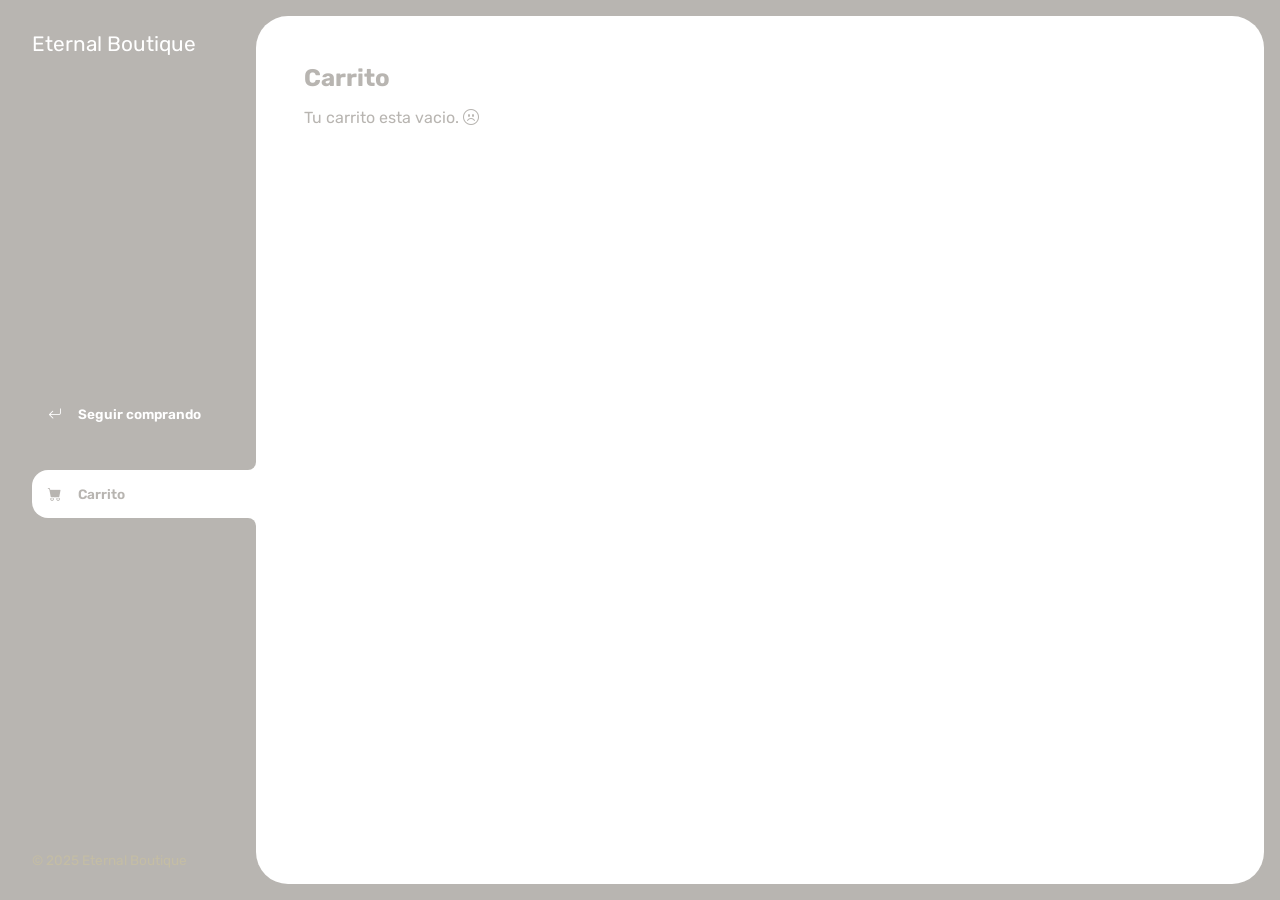
<file: carrito.html>
<!DOCTYPE html>
<html lang="en">
<head>
    <meta charset="UTF-8">
    <meta name="viewport" content="width=device-width, initial-scale=1.0">
    <link rel="stylesheet" href="https://cdn.jsdelivr.net/npm/bootstrap-icons@1.9.1/font/bootstrap-icons.css">
    <title>Eternal Boutique</title>
    <link rel="website icon" type="png" href="img/logoblanco.png">
    <link rel="stylesheet" href="css/stylescarro.css">
</head>
<body>
    
    <div class="wrapper">
        <aside>
            <header>
                <h1 class="logo">Eternal Boutique</h1>
            </header>
            <nav>
                <ul>
                    <li>
                        <a class="boton-menu boton-volver" href="indexjs.html">
                        <i class="bi bi-arrow-return-left"></i></i>Seguir comprando</a>
                    </li>

                    <li>
                        <a class="boton-menu boton-carrito active" href="carrito.html">
                        <i class="bi bi-cart-fill"></i>Carrito</a>
                    </li>


                </ul>
            </nav>
            <footer class="text-footer">© 2025 Eternal Boutique</footer>
        </aside>
        <main>
            <h2 class="titulo-principal"> Carrito</h2>
            <div class="contendor-carrito">
                
                <p class="carrito-vacio" id="carrito-vacio">Tu carrito esta vacio. <i class="bi bi-emoji-frown"></i></p>

                <div id="carrito-productos" class="carrito-productos disabled">
                    
                </div>    
                
                    <div id="carrito-acciones" class="carrito-acciones disabled">
                        <div class="carrito-acciones-izquierda">
                            <button class="carrito-acciones-vaciar">vaciar carrito</button>
                        </div>
                        <div class="carrito-acciones-derecha">
                            <div class="carrito-acciones-total">
                                <p>Total</p>
                                <p id="total">$3000</p>
                            </div>
                            <button class="carrito-acciones-comprar">Comprar ahora</button>
                        </div>
                    </div>
           

                <p id="carrito-comprado" class="carrito-comprado disabled">Gracias por tu compra. <i class="bi bi-emoji-laughing"></i></p>

            
            </div>


        </main>
        <script src="js/carrito.js"></script>
    </div>

</body>
</html>
</file>
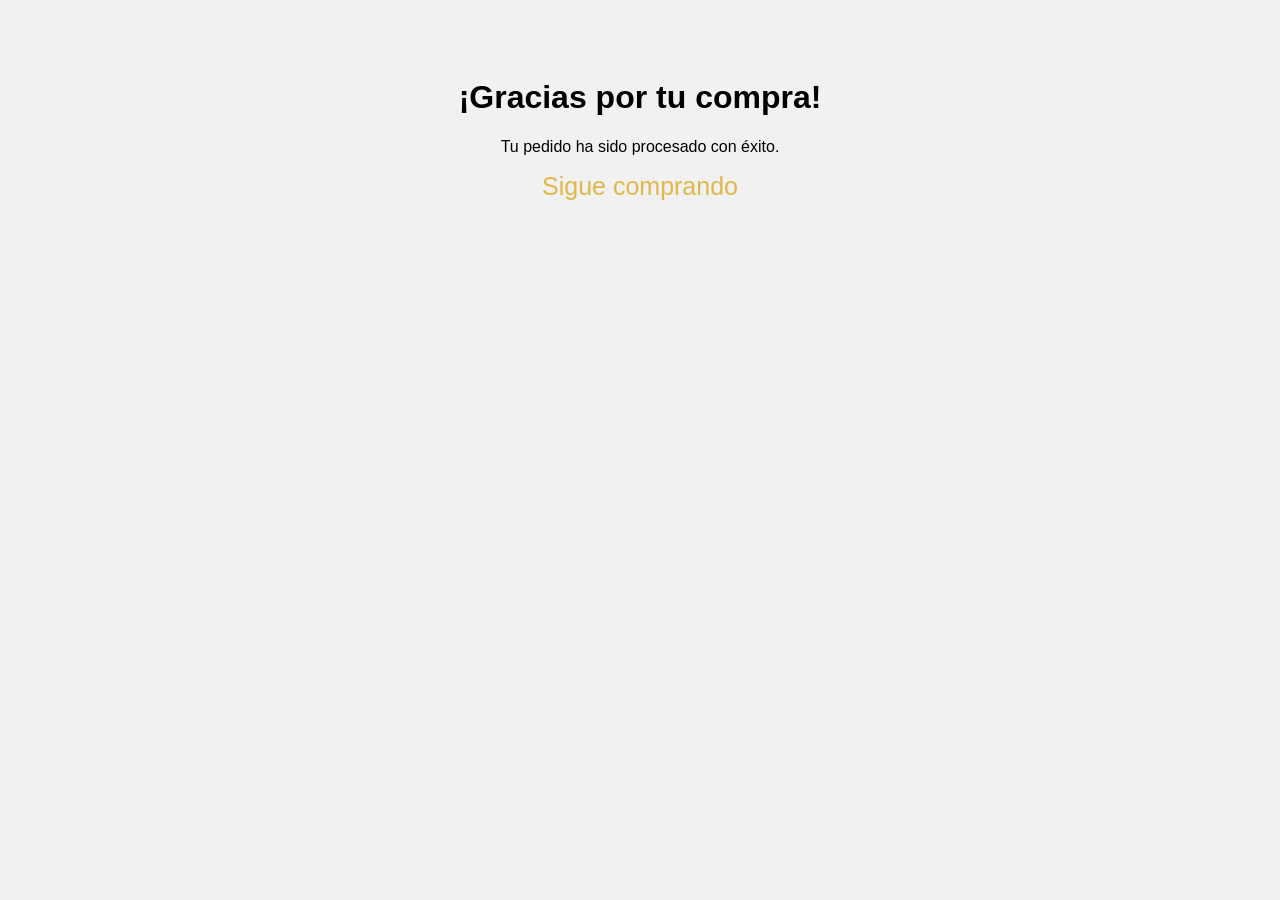
<file: compraterminada.html>
<!-- compra-terminada.html -->
<!DOCTYPE html>
<html lang="es">
<head>
  <meta charset="UTF-8">
  <meta name="viewport" content="width=device-width, initial-scale=1.0">
  <title>Compra Finalizada</title>
  <style>
    body {
      font-family: Arial, sans-serif;
      text-align: center;
      padding: 50px;
      background-color: #f1f1f1;
    }
    h1 {
      color: #000000;
    }
    a{
        text-decoration: none;
        color: rgb(224, 184, 73);
        font-size: 25px;
    }
  </style>
</head>
<body>
  <h1>¡Gracias por tu compra!</h1>
  <p>Tu pedido ha sido procesado con éxito.</p>
  <a href="indexjs.html">Sigue comprando</a>
</body>
</html>
</file>
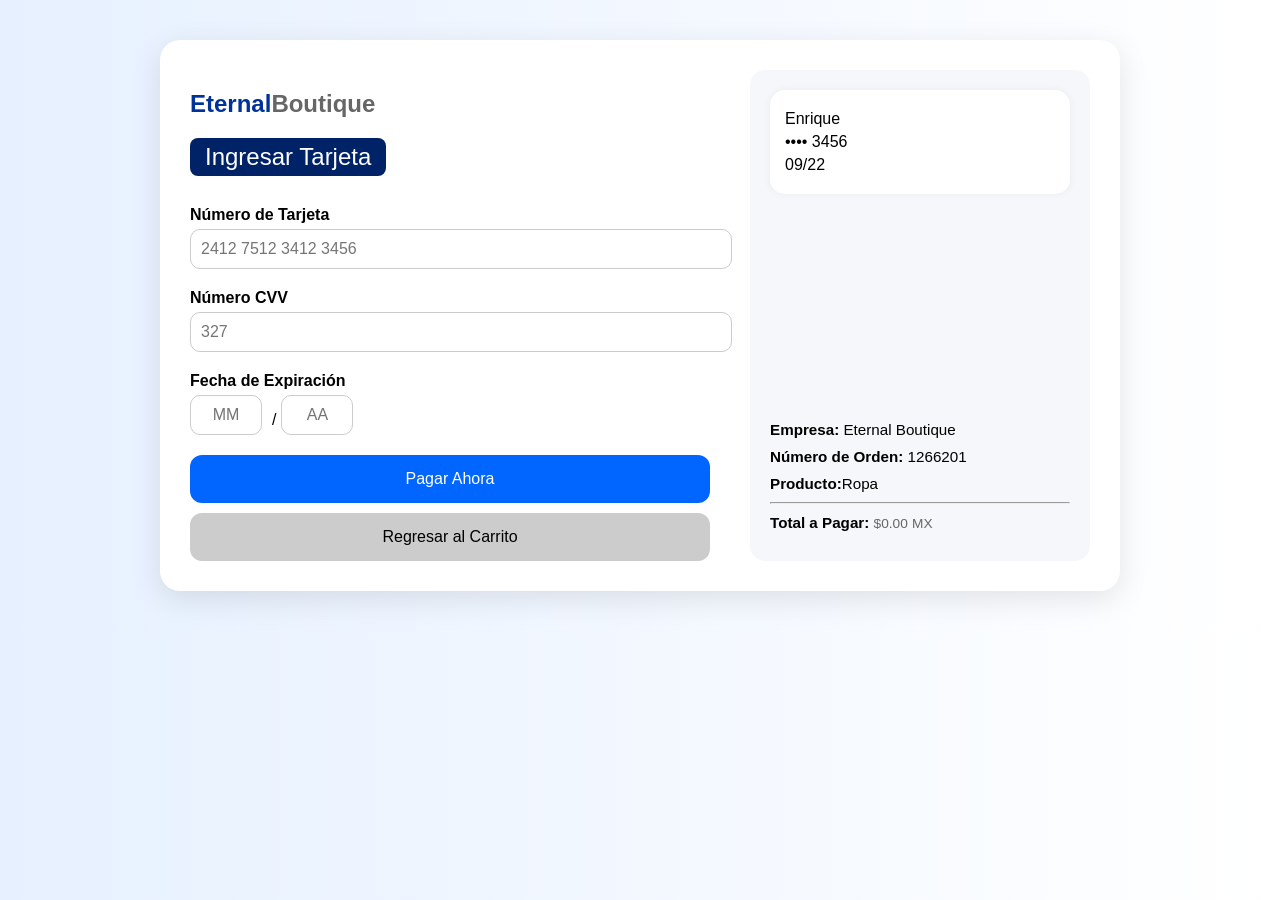
<file: pago.html>
<!DOCTYPE html>
<html lang="es">
<head>
  <meta charset="UTF-8" />
  <meta name="viewport" content="width=device-width, initial-scale=1.0" />
  <title>PAGO</title>
  <link rel="stylesheet" href="css/pago.css" />
</head>
<body>
  <div class="payment-container">
    <form class="form-left">
      <h2>Eternal<span>Boutique</span></h2>
      <div class="timer">Ingresar Tarjeta</div>

      <label>Número de Tarjeta</label>
      <input type="text" placeholder="2412 7512 3412 3456" maxlength="19" required />

      <label>Número CVV</label>
      <input type="text" placeholder="327" maxlength="4" required />

      <label>Fecha de Expiración</label>
      <div class="expiry">
        <input type="text" placeholder="MM" maxlength="2" required />
        <span>/</span>
        <input type="text" placeholder="AA" maxlength="2" required />
      </div>

      <button type="submit" >Pagar Ahora</button>
      <button type="button" onclick="window.location.href='carrito.html'" style="margin-top: 10px; background-color: #ccc; color: #000;">
        Regresar al Carrito
      </button>
    </form>

    <div class="summary-right">
      <div class="card-preview">
        <p>Enrique</p>
        <p>•••• 3456</p>
        <p>09/22</p>
      </div>
      <div class="details">
        <p><strong>Empresa:</strong> Eternal Boutique</p>
        <p><strong>Número de Orden:</strong> 1266201</p>
        <p><strong>Producto:</strong>Ropa</p>
        <hr />
        <p class="total">
            <strong>Total a Pagar:</strong> <span id="total-pago">$0.00</span> <span>MX</span>
          </p>
      </div>
    </div>
  </div>
  <script src="js/pago.js"></script>
</body>
</html>
</file>
<file: css/stylescarro.css>
@import url('https://fonts.googleapis.com/css2?family=Rubik:wght@300;400;500;600;700;800;900&display=swap');

:root {
    --clr-main: #b8b5b1;
    --clr-main-light: #c4bda4;
    --clr-white: #ffffff;
    --clr-gray: #cfcbc6;
    --clr-red: #ff0000;
}
*{
    margin: 0;
    padding: 0;
    box-sizing: border-box;
    font-family: 'Rubik',sans-serif;
}

h1,h2,h3,h4,h5,h6,p,a,input,textarea,ul{
    margin: 0;
    padding: 0;
}

ul,li,button{
    list-style-type: none;
}

a{
    text-decoration: none;
}

.wrapper{
    display: grid;
    grid-template-columns: 1fr 4fr;
    background-color: var(--clr-main) ;
}

aside{
    padding: 2rem;
    padding-right: 0;
    color:var(--clr-white);
    position: sticky;
    top: 0;
    height: 100vh;
    display: flex;
    flex-direction: column;
    justify-content: space-between;
}
.menu{
    display: flex;
    flex-direction: column;
    gap: .5rem;

}

.boton-menu > .bi-hand-index-thumb-fill, 
.boton-menu > .bi-hand-index-thumb{
    transform: rotateZ(90deg);
}

.boton-menu{
    background-color: transparent;
    border: 0;
    color: var(--clr-white);
    font-size: 1rem;
    cursor: pointer;
    display:flex;
    gap: 1rem;
    font-weight: 600;
    padding: 1rem;
    font-size: .85rem;
    align-items: center;
    width: 100%;

}

.boton-menu.active{
    background-color: var(--clr-white);
    color: var(--clr-main);
    border-top-left-radius: 1rem;
    border-bottom-left-radius: 1rem;
    position: relative;
}

.boton-menu.active::before{
    content: '';
    position: absolute;
    width: 1rem;
    height: 2rem;
    right: 0;
    bottom: 100%;
    border-bottom-right-radius: 0.5rem;
    box-shadow: 0 1rem 0 var(--clr-white);
}

.boton-menu.active::after{
    content: '';
    position: absolute;
    width: 1rem;
    height: 2rem;
    right: 0;
    top: 100%;
    border-top-right-radius: 0.5rem;
    box-shadow: 0 -1rem 0 var(--clr-white);
}

.boton-carrito{
    margin-top: 2rem;
}

.numerito{
    background-color:var(--clr-white) ;
    color: var(--clr-main);
    padding: .20rem .50rem;
    border-radius: .25rem;
}

.boton-carrito.active .numerito{
    background-color:var(--clr-main) ;
    color: var(--clr-white);
}

.logo{
    font-weight: 400;
    font-size: 1.3rem;
}
.text-footer{
    color: var(--clr-main-light);
    font-size: 0.85rem;
}

main{
    background-color: var(--clr-white);
    margin: 1rem;
    margin-left: 0;
    border-radius: 2rem;
    padding: 3rem;

}

.titulo-principal{
    color: var(--clr-main);
    margin-bottom: 1REM;
}

.contenedor-productos{
    display: grid;
    grid-template-columns: repeat(4, 1fr);
    gap: 1rem;
    
}


.producto-imagen{
    border-radius: 1rem;
    width: 200px;
    height: 500px;
}

.producto-detalles{
    min-height: 120px;
    background-color: var(--clr-main);
    color: var(--clr-white);
    padding: .5rem;
    border-radius: 1rem;
    margin-top: -2rem;
    position: relative;
    display: flex;
    flex-direction: column;
    gap: .5rem;
}
.producto-titulo{
    font-size: 10px;
}

.producto-agregar{
    border:0;
    background-color: var(--clr-white);
    border-radius: 1rem;
    color: var(--clr-main);
    text-transform: uppercase; 
    padding: .4rem;
    cursor: pointer;
    border: 2px solid var(--clr-white);
    transition: background-color .2s, color .2s;
    margin-top: auto; 
}

.producto-agregar:hover{
    background-color: var(--clr-main);
    color: var(--clr-white) ;
}

/* Carrito */
.contenedor-carrito{
    display: flex;
    flex-direction: column ;
    gap: 1.5rem;
}


.carrito-vacio , .carrito-comprado{
    color: var(--clr-main);
}

.carrito-productos{
    display: flex;
    flex-direction: column;
    gap: 1rem;
}

.carrito-producto{
    margin-bottom: 1%;
    display: flex;
    justify-content: space-between;
    background-color:#c2b8ae60;
    color: rgb(19, 19, 19);
    padding: .5rem;
    padding-right: 1.5rem;
    border-radius: 1rem;
    align-items: center;
}

.carrito-titulo h3 {
    font-size: 0.9rem; /* Aumenta el tamaño del texto del título */
    font-weight: 500;  /* Ajusta el grosor de la fuente si es necesario */
}

.carrito-producto-imagen{
    width: 100px;  /* Ajusta el ancho de la imagen */
    height: 130px;  /* Ajusta la altura de la imagen */
    object-fit: cover;  /* Asegura que la imagen mantenga su proporción sin distorsionarse */
    border-radius: 1rem;
}

.carrito-producto small{
    font-size:.75rem ;
}

.carrito-producto-eliminar{
    border:0;
    background-color: transparent;
    color: var(--clr-red);
    cursor: pointer;
    font-size: 30px;
}

.carrito-acciones{
    display: flex;
    justify-content: space-between;
}

.carrito-acciones-vaciar{
    border:0;
    background-color: var(--clr-gray);
    padding: 1rem;
    border-radius: 1rem;
    color: black;
    text-transform: uppercase;
    cursor: pointer;
}

.carrito-acciones-derecha{
    display: flex;
}

.carrito-acciones-total{
    display: flex;
    background-color: var(--clr-gray);
    padding: 1rem;
    color: black;
    text-transform: uppercase;
    border-top-left-radius: 1rem;
    border-bottom-left-radius: 1rem;
    gap: 1rem;
}

.carrito-acciones-comprar{
    border:0;
    background-color: var(--clr-main);
    padding: 1rem;
    color: var(--clr-white);
    text-transform: uppercase;
    cursor: pointer;
    border-top-right-radius: 1rem;
    border-bottom-right-radius: 1rem;
}

.disabled{
    display:none;
}
</file>
<file: css/pago.css>
body {
    font-family: 'Segoe UI', sans-serif;
    background: linear-gradient(to right, #e6f0ff, #ffffff);
    margin: 0;
    padding: 40px;
    display: flex;
    justify-content: center;
  }
  
  .payment-container {
    display: flex;
    background: #fff;
    padding: 30px;
    border-radius: 20px;
    box-shadow: 0 8px 30px rgba(0, 0, 0, 0.1);
    max-width: 900px;
    width: 100%;
  }
  
  .form-left {
    flex: 1;
    margin-right: 40px;
  }
  
  .form-left h2 {
    color: #003399;
    margin-bottom: 20px;
  }
  
  .form-left h2 span {
    color: #666;
  }
  
  .timer {
    font-size: 1.5em;
    background-color: #002266;
    color: white;
    display: inline-block;
    padding: 5px 15px;
    border-radius: 8px;
    margin-bottom: 20px;
  }
  
  label {
    display: block;
    margin: 10px 0 5px;
    font-weight: bold;
  }
  
  input[type="text"],
  input[type="password"] {
    width: 100%;
    padding: 10px;
    border: 1px solid #ccc;
    border-radius: 10px;
    margin-bottom: 10px;
    font-size: 1em;
  }
  
  .expiry {
    display: flex;
    align-items: center;
  }
  
  .expiry input {
    width: 50px;
    text-align: center;
    margin-right: 5px;
  }
  
  .expiry span {
    margin: 0 5px;
  }
  
  button {
    background-color: #0066ff;
    color: white;
    padding: 15px;
    border: none;
    border-radius: 12px;
    font-size: 1em;
    cursor: pointer;
    margin-top: 10px;
    width: 100%;
  }
  
  .summary-right {
    width: 300px;
    background: #f5f7fa;
    border-radius: 15px;
    padding: 20px;
    display: flex;
    flex-direction: column;
    justify-content: space-between;
  }
  
  .card-preview {
    background-color: white;
    border-radius: 15px;
    padding: 15px;
    margin-bottom: 20px;
    box-shadow: 0 0 10px rgba(0, 0, 0, 0.05);
  }
  
  .card-preview p {
    margin: 5px 0;
  }
  
  .details p {
    margin: 10px 0;
    font-size: 0.95em;
  }
  
  .total {
    font-size: 1.2em;
    margin-top: 10px;
  }
  
  .total span {
    font-size: 0.9em;
    color: #666;
  }
</file>
